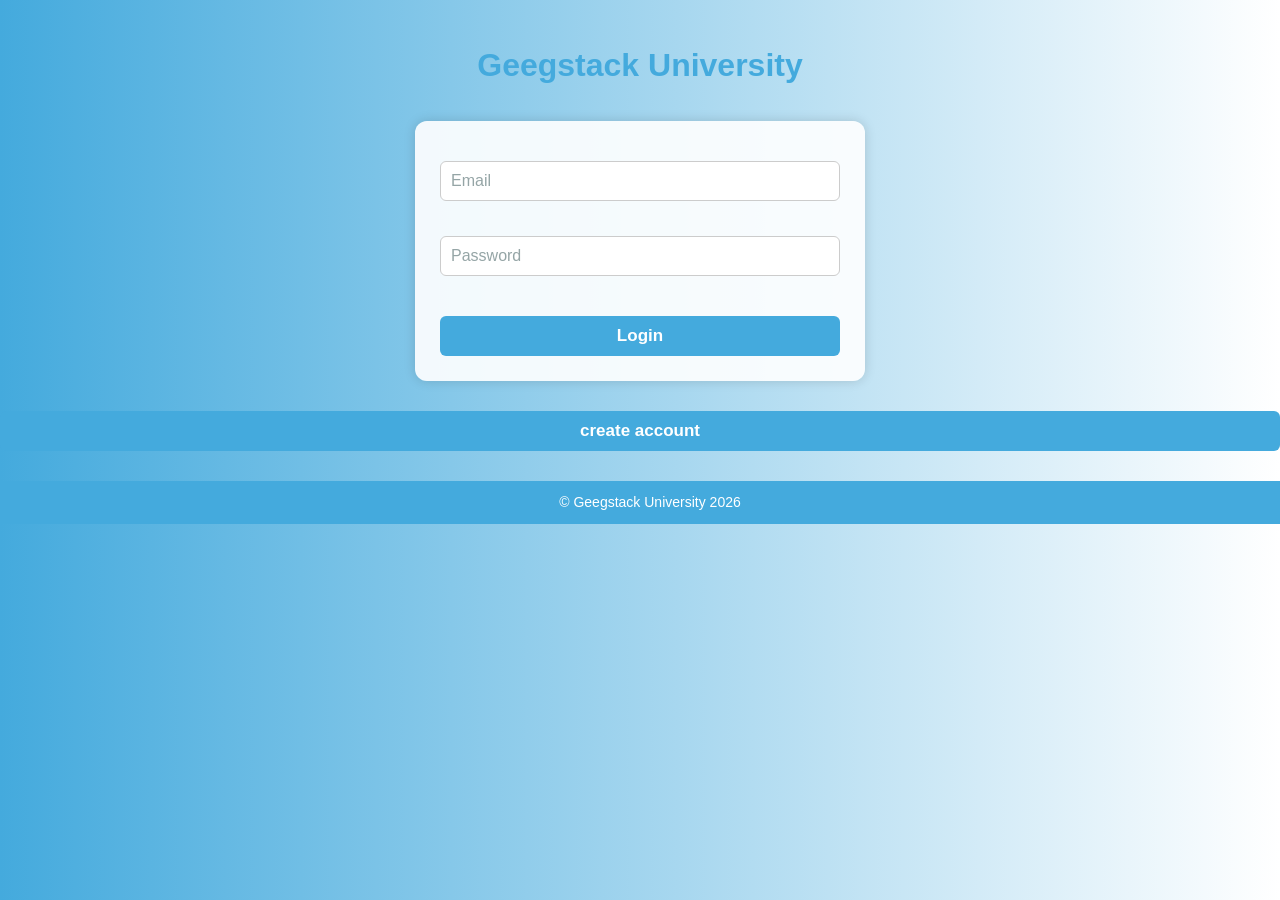
<file: Index.html>
<!DOCTYPE html>
<html>
<head>
  <title>Login | Geegstack University</title>
  <link rel="stylesheet" href="create.css">
  <style>
    body {
      background: linear-gradient(to right, #4ad, white);
      font-family: Arial, sans-serif;
      margin: 0;
      padding: 0;
    }

    h1 {
      text-align: center;
      margin-top: 40px;
      color: #4ad;
    }

    form {
      max-width: 400px;
      margin: 30px auto;
      background: rgba(255, 255, 255, 0.9);
      padding: 25px;
      border-radius: 12px;
      box-shadow: 0 0 12px rgba(0,0,0,0.15);
    }

    input {
      width: 100%;
      padding: 10px;
      margin-top: 15px;
      border-radius: 6px;
      border: 1px solid #ccc;
    }

    button {
      width: 100%;
      padding: 10px;
      margin-top: 20px;
      background-color: #4ad;
      border: none;
      color: white;
      font-weight: bold;
      border-radius: 6px;
      cursor: pointer;
    }
  .create{
      width: 100%;
      padding: 10px;
      margin-top: 20px;
      background-color: #4ad;
      border: none;
      color: white;
      font-weight: bold;
      border-radius: 6px;
      cursor: pointer;
    display:grid;
    }

    button:hover {
      background-color: #37a;
    }
 a { color:black;
   text-decoration:none;
 }
    footer {
      text-align: center;
      margin-top: 30px;
      padding: 10px;
      background-color: #4ad;
      color: white;
    }
  </style>
</head>
<body>
  <h1>Geegstack University</h1>

  <form id="loginForm">
    <input type="email" id="email" placeholder="Email" required><br>
    <input type="password" id="password" placeholder="Password" required><br>
    <button type="submit">Login</button>
  </form>
<a href="create.html" ><button class="create">create account</button></a>
  <footer>&copy; Geegstack University <span id="year"></span></footer>

  <script>
    document.getElementById("year").textContent = new Date().getFullYear();

    document.getElementById("loginForm").addEventListener("submit", function(e) {
      e.preventDefault();
      const email = document.getElementById("email").value;
      const password = document.getElementById("password").value;

      const userDataRaw = localStorage.getItem(email);
      if (!userDataRaw) {
        alert("No account found with this email.");
        return;
      }

      const userData = JSON.parse(userDataRaw);
      if (password === userData.password) {
        localStorage.setItem("isLoggedIn", "true");
        localStorage.setItem("loggedInEmail", email); // keep track of which user
        window.location.href = "profile.html";
      } else {
        alert("Incorrect password.");
      }
    });
  </script>
</body>
</html>
</file>
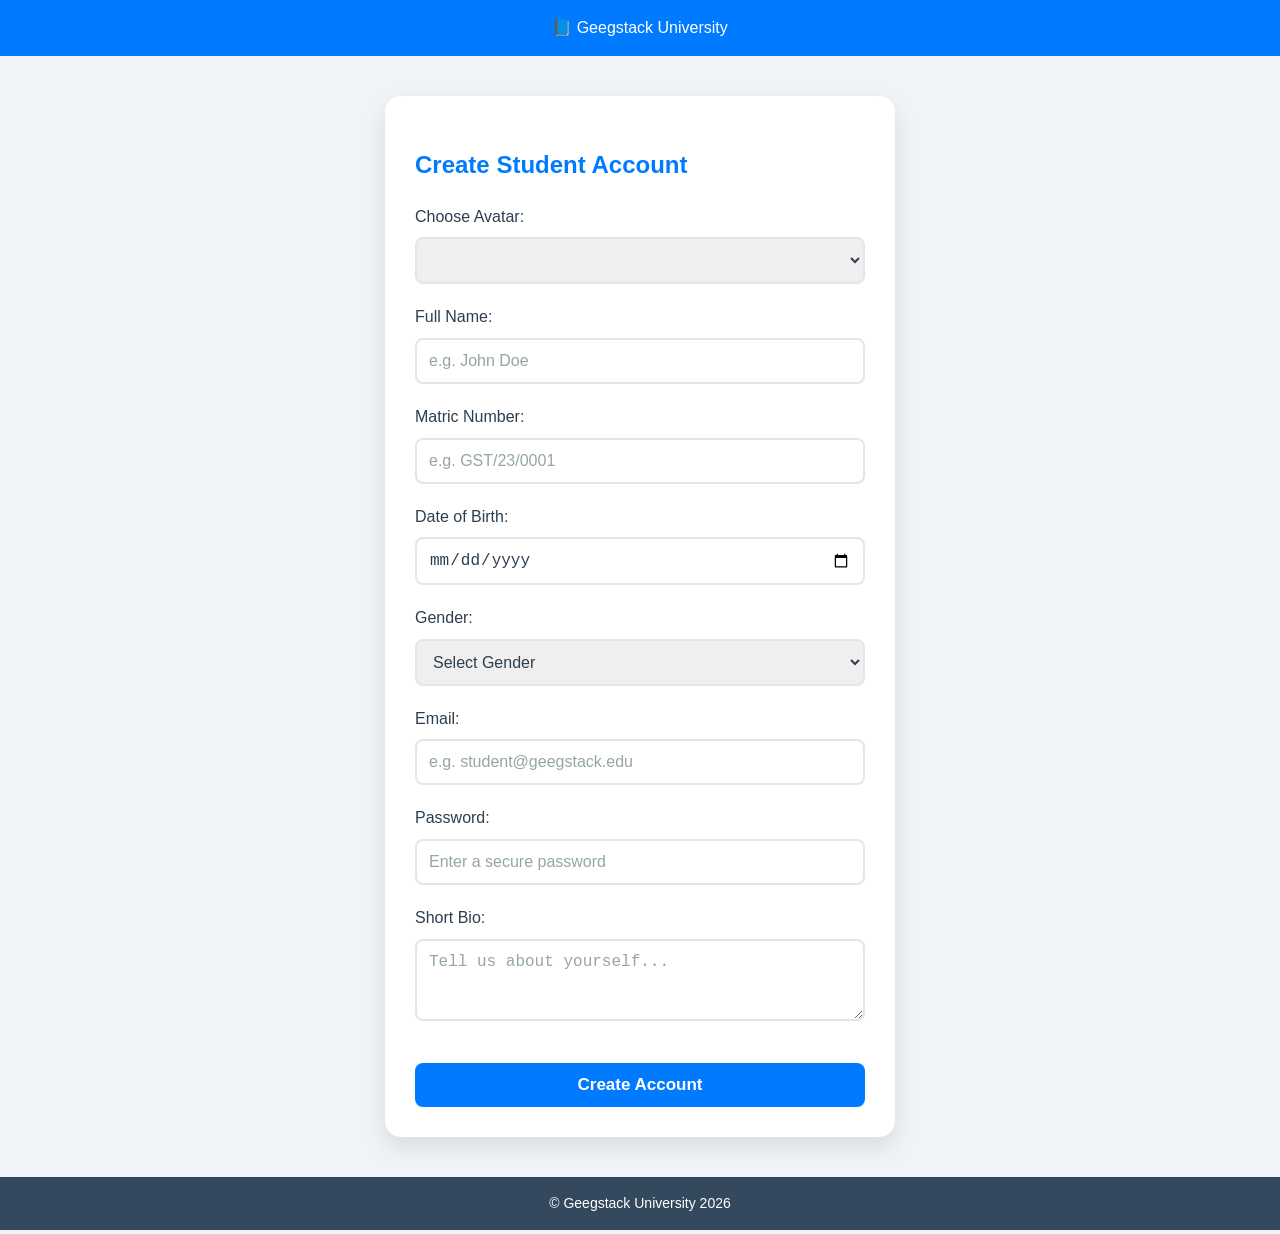
<file: create.html>
<!DOCTYPE html>
<html lang="en">
<head>
  <meta charset="UTF-8">
  <title>Create Account | Geegstack University</title>
  <link rel="stylesheet" href="create.css">
</head>
<body>

  <header>
    📘 Geegstack University
  </header>

  <form id="createForm">
    <h2>Create Student Account</h2>

    <label for="avatar">Choose Avatar:</label>
    <select id="avatar" required>
      <option value="👨‍?""Male Student 👨‍?</option>
      <option value="👩‍?">Female Student 👩‍?</option>
      <option value="🧑‍🎓">Generic Student 🧑‍🎓</option>
    </select>

    <label for="name">Full Name:</label>
    <input type="text" id="name" placeholder="e.g. John Doe" required>

    <label for="matric">Matric Number:</label>
    <input type="text" id="matric" placeholder="e.g. GST/23/0001" required>

    <label for="dob">Date of Birth:</label>
    <input type="date" id="dob" required>

    <label for="gender">Gender:</label>
    <select id="gender" required>
      <option value="">Select Gender</option>
      <option>Male</option>
      <option>Female</option>
      <option>Other</option>
    </select>

    <label for="email">Email:</label>
    <input type="email" id="email" placeholder="e.g. student@geegstack.edu" required>

    <label for="password">Password:</label>
    <input type="password" id="password" placeholder="Enter a secure password" required>

    <label for="bio">Short Bio:</label>
    <textarea id="bio" rows="3" placeholder="Tell us about yourself..." required></textarea>

    <button type="submit">Create Account</button>
  </form>

  <footer>&copy; Geegstack University <span id="year"></span></footer>

  <script>
  
    // Set footer year
    document.getElementById("year").textContent = new Date().getFullYear();

    // Handle form submission
    document.getElementById("createForm").addEventListener("submit", function(e) {
      e.preventDefault();

      const userData = {
        name: document.getElementById("name").value,
        matric: document.getElementById("matric").value,
        dob: document.getElementById("dob").value,
        gender: document.getElementById("gender").value,
        email: document.getElementById("email").value,
        password: document.getElementById("password").value,
        bio: document.getElementById("bio").value,
        avatar: document.getElementById("avatar").value
      };

      // Save user data using email as key
      localStorage.setItem(userData.email, JSON.stringify(userData));

      // Save login status
      localStorage.setItem("loggedIn", "true");
      localStorage.setItem("loggedInEmail", userData.email);

      // Redirect to success page
      window.location.href = "success.html";
    });
  </script>

</body>
</html>
</file>
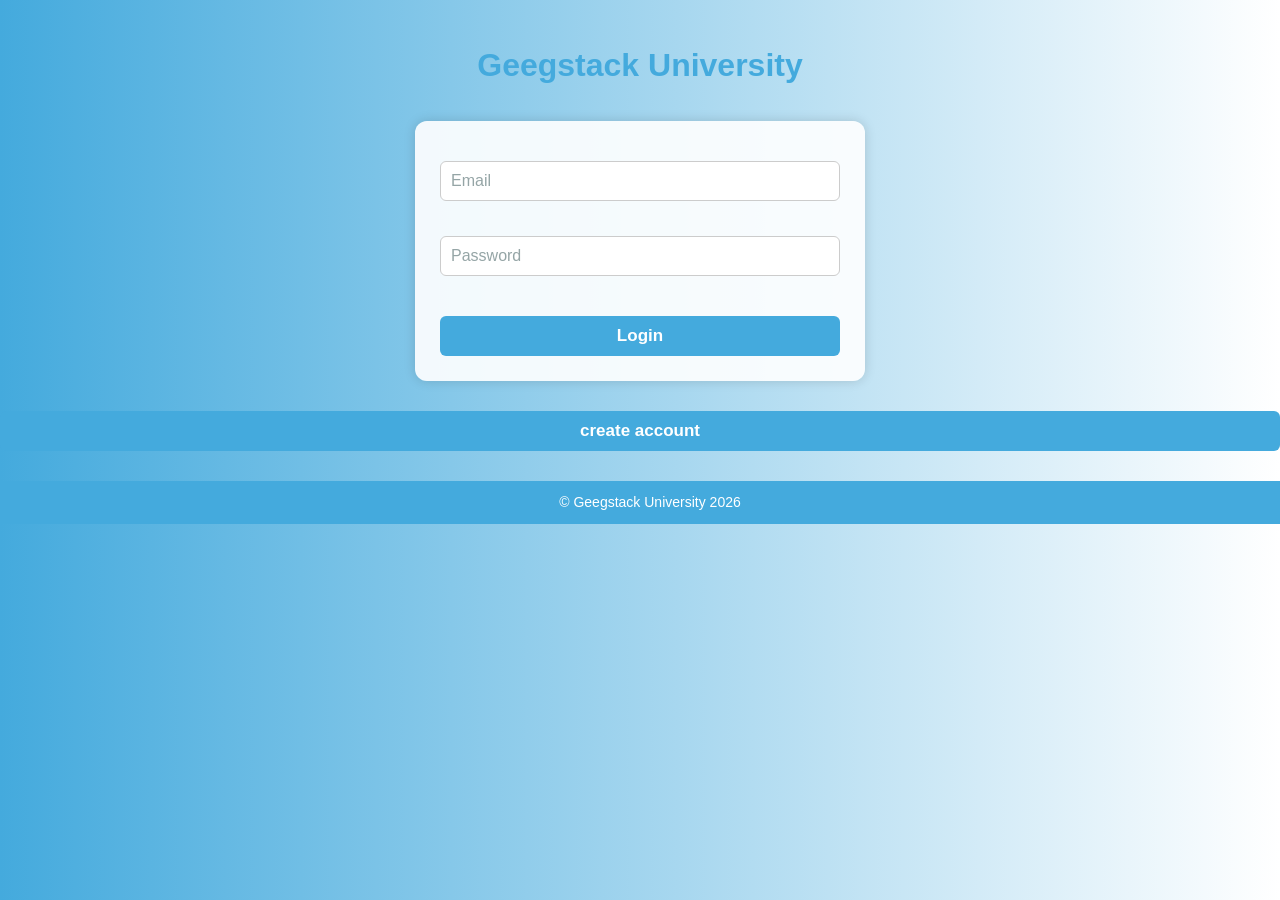
<file: profile.html>
<!DOCTYPE html>
<html lang="en">
<head>
  <meta charset="UTF-8">
  <title>Student Profile | Geegstack University</title>
  <link rel="stylesheet" href="create.css">
  <style>
    .profile-container {
      max-width: 420px;
      margin: 100px auto;
      background: rgba(255, 255, 255, 0.7);
      padding: 30px 20px;
      border-radius: 20px;
      box-shadow: 0 0 15px rgba(0, 0, 0, 0.15);
      text-align: center;
      position: relative;
    }

    .avatar {
      font-size: 48px;
      display: flex;
      align-items: center;
      justify-content: center;
      background: white;
      width: 100px;
      height: 100px;
      margin: -80px auto 10px;
      border-radius: 50%;
      box-shadow: 0 4px 12px rgba(0,0,0,0.2);
      border: 3px solid #4ad;
    }

    .profile-data {
      text-align: left;
      margin-top: 20px;
    }

    .profile-data p {
      margin: 8px 0;
      font-size: 16px;
    }

    .logout-btn {
      margin-top: 20px;
      background: #f33;
    }

    .logout-btn:hover {
      background: #c00;
    }
  </style>
</head>
<body>

<!-- Sidebar Toggle Button -->
<div class="menu-icon" onclick="toggleSidebar()">☰</div>

<!-- Sidebar Menu -->
<div class="sidebar" id="sidebar">
  <a href="fees.html">💳 Fees</a>
  <a href="result.html">📊 Results</a>
  <a href="index.html">🚪 Logout</a>
</div>

<!-- Overlay -->
<div class="overlay" id="overlay" onclick="toggleSidebar()"></div>

<header>
  📘 Geegstack University
</header>

<div class="profile-container">
  <div class="avatar" id="avatar">🧑‍🎓</div>
  <h2 id="profileName">Student Name</h2>

  <div class="profile-data">
    <p><strong>Matric No:</strong> <span id="matric"></span></p>
    <p><strong>Email:</strong> <span id="email"></span></p>
    <p><strong>DOB:</strong> <span id="dob"></span></p>
    <p><strong>Gender:</strong> <span id="gender"></span></p>
    <p><strong>Bio:</strong> <span id="bio"></span></p>
  </div>

  <button class="logout-btn" onclick="logout()">Logout</button>
</div>

<footer>&copy; Geegstack University <span id="year"></span></footer>

<script>
  document.getElementById("year").textContent = new Date().getFullYear();

  // 🔐 Check if logged in
  const loggedIn = localStorage.getItem("isLoggedIn");
  const userEmail = localStorage.getItem("loggedInEmail");
  const userData = localStorage.getItem(userEmail);
  const user = userData ? JSON.parse(userData) : null;

  if (!loggedIn || !user) {
    alert("You must log in first.");
    window.location.href = "index.html";
  } else {
    document.getElementById("profileName").textContent = user.name;
    document.getElementById("matric").textContent = user.matric;
    document.getElementById("email").textContent = user.email;
    document.getElementById("dob").textContent = user.dob;
    document.getElementById("gender").textContent = user.gender;
    document.getElementById("bio").textContent = user.bio;
  }

  // 📂 Sidebar Toggle
  function toggleSidebar() {
    const sidebar = document.getElementById('sidebar');
    const overlay = document.getElementById('overlay');
    if (sidebar.style.left === '0px') {
      sidebar.style.left = '-250px';
      overlay.style.display = 'none';
    } else {
      sidebar.style.left = '0px';
      overlay.style.display = 'block';
    }
  }

  // 🚪 Logout Function
  function logout() {
    localStorage.removeItem("isLoggedIn");
    localStorage.removeItem("loggedInEmail");
    window.location.href = "index.html";
  }
</script>

</body>
</html>
</file>
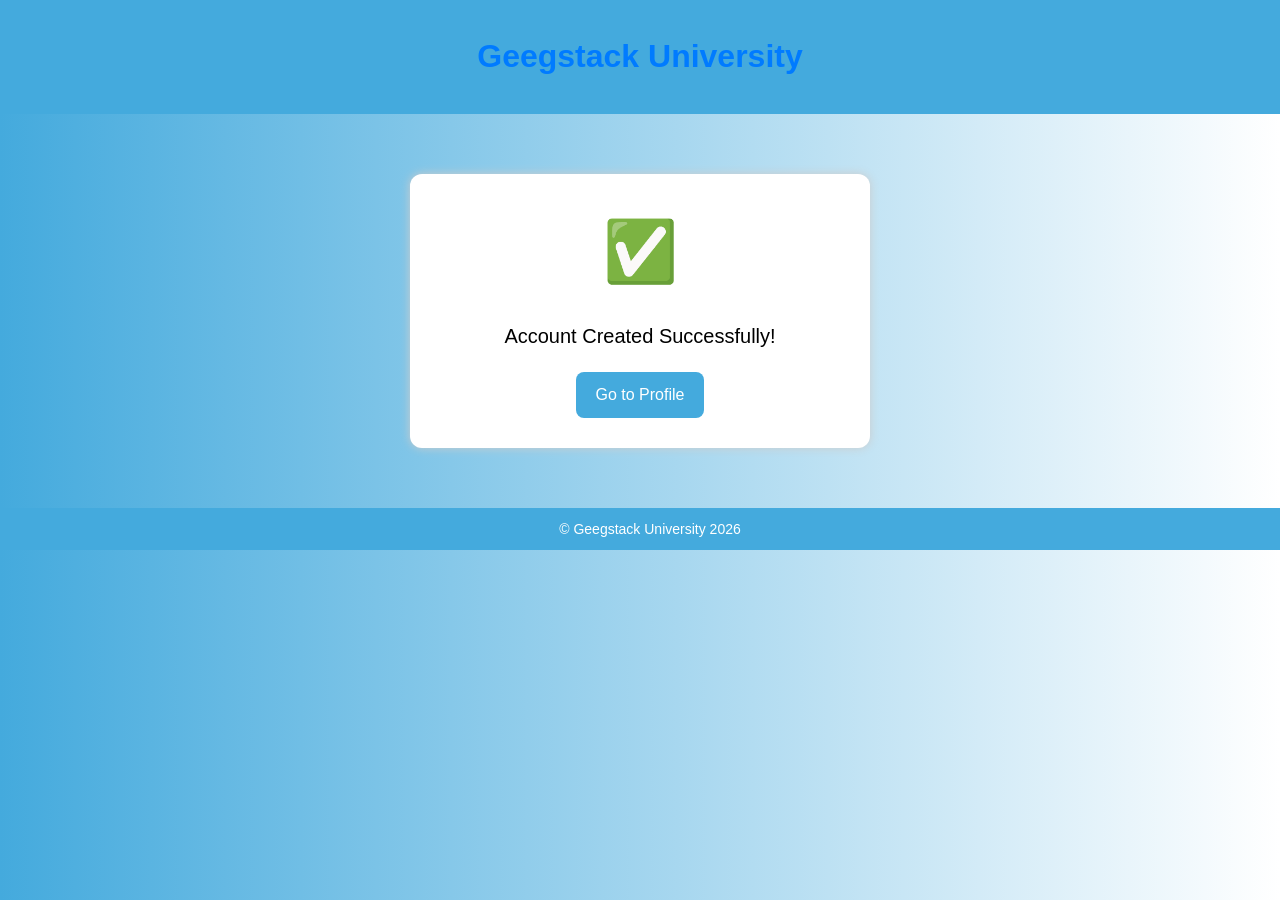
<file: success.html>
<!DOCTYPE html>
<html lang="en">
<head>
  <meta charset="UTF-8">
  <title>Account Created - Geegstack University</title>
  <link rel="stylesheet" href="create.css">
  <style>
    body {
      font-family: Arial, sans-serif;
      background: linear-gradient(to right, #4ad, white);
      margin: 0;
      padding: 0;
      color: #000;
    }

    header {
      background-color: #4ad;
      color: white;
      text-align: center;
      padding: 10px;
    }

    .success-box {
      max-width: 400px;
      margin: 60px auto;
      text-align: center;
      background: #fff;
      padding: 30px;
      border-radius: 12px;
      box-shadow: 0 0 10px #ccc;
    }

    .success-icon {
      font-size: 60px;
      color: #4ad;
    }

    .success-msg {
      font-size: 20px;
      margin: 20px 0;
    }

    .profile-link {
      display: inline-block;
      background: #4ad;
      color: white;
      padding: 10px 20px;
      border-radius: 8px;
      text-decoration: none;
      transition: background 0.3s;
    }

    .profile-link:hover {
      background: #399;
    }

    footer {
      background-color: #4ad;
      color: white;
      text-align: center;
      padding: 10px;
      margin-top: 50px;
    }
  </style>
</head>
<body>

<header>
  <h1>Geegstack University</h1>
</header>

<div class="success-box">
  <div class="success-icon">✅</div>
  <div class="success-msg">Account Created Successfully!</div>
  <a class="profile-link" href="profile.html">Go to Profile</a>
</div>

<footer>
  &copy; Geegstack University <script>document.write(new Date().getFullYear())</script>
</footer>

</body>
</html>
</file>
<file: create.css>
/*
 * --------------------------------
 * 1. Base Reset & Typography
 * --------------------------------
 */
body {
    margin: 0;
    font-family: 'Poppins', sans-serif; /* Using a more modern font (assumes inclusion via HTML/Google Fonts) */
    background: #f0f4f8; /* Light blue-grey background */
    color: #2c3e50; /* Dark, legible text color */
    line-height: 1.6;
}

h1, h2 {
    color: #007bff; /* Primary blue color */
    font-weight: 700;
}

/* * --------------------------------
 * 2. Layout & Structure
 * --------------------------------
 */
header, footer {
    background-color: #007bff; /* Primary blue color */
    color: white;
    padding: 15px 20px;
    text-align: center;
}

header img {
    height: 60px; /* Slight adjustment */
    vertical-align: middle;
    margin-top: 5px;
}

/* * --------------------------------
 * 3. Form Styling & Input Elements
 * --------------------------------
 */
form {
    max-width: 450px; /* Slightly wider form for better desktop UX */
    margin: 40px auto; /* Increased vertical margin */
    background: #ffffff;
    padding: 30px; /* More internal padding */
    border-radius: 16px; /* Smoother corners */
    /* Deeper, more noticeable box shadow */
    box-shadow: 0 10px 25px rgba(0, 0, 0, 0.1); 
}

/* General Input Styles */
input, select, textarea {
    width: 100%;
    padding: 12px;
    margin-top: 8px;
    margin-bottom: 20px; /* Increased bottom margin for better separation */
    border: 2px solid #e0e6ec; /* Light, subtle border */
    border-radius: 8px;
    font-size: 16px;
    color: #2c3e50;
    transition: border-color 0.3s, box-shadow 0.3s;
    box-sizing: border-box; /* Crucial for responsiveness */
}

input:focus, select:focus, textarea:focus {
    border-color: #007bff; /* Highlight focus with primary color */
    box-shadow: 0 0 0 3px rgba(0, 123, 255, 0.2);
    outline: none; /* Remove default outline */
}

::placeholder {
    color: #95a5a6; /* Light gray, professional placeholder */
    opacity: 1; 
}

/* * --------------------------------
 * 4. Button Styling
 * --------------------------------
 */
button {
    background: #007bff; /* Primary blue */
    color: white;
    border: none;
    cursor: pointer;
    padding: 12px;
    border-radius: 8px;
    font-size: 17px;
    font-weight: 600;
    transition: background 0.3s, transform 0.1s;
    width: 100%;
    margin-top: 15px;
}

button:hover {
    background: #0056b3; /* Darker blue on hover */
}

button:active {
    transform: translateY(1px); /* Simple press effect */
}

/* * --------------------------------
 * 5. Footer & Fixed Elements
 * --------------------------------
 */
footer {
    position: static; /* Removed fixed position to ensure it's at the bottom of content */
    width: 100%;
    padding: 15px 0;
    font-size: 14px;
    background-color: #34495e; /* Darker footer for contrast */
    margin-top: 20px;
}


/* * --------------------------------
 * 6. Sidebar/Menu Styles (Refined)
 * --------------------------------
 */
.menu-icon {
    font-size: 28px;
    cursor: pointer;
    padding: 10px 15px;
    background: #007bff;
    color: white;
    position: fixed;
    top: 15px;
    left: 15px;
    z-index: 1001;
    border-radius: 8px;
    box-shadow: 0 4px 6px rgba(0, 0, 0, 0.1);
}

.sidebar {
    position: fixed;
    top: 0;
    left: -250px;
    width: 250px; /* Slightly wider sidebar */
    height: 100%;
    background-color: #007bff;
    padding-top: 80px;
    transition: left 0.4s cubic-bezier(0.68, -0.55, 0.265, 1.55); /* Bouncy transition */
    z-index: 1000;
}

.sidebar a {
    display: block;
    padding: 15px 25px;
    color: white;
    text-decoration: none;
    font-weight: 500;
    border-bottom: 1px solid rgba(255, 255, 255, 0.1);
}

.sidebar a:hover {
    background-color: #0056b3;
}

.overlay {
    position: fixed;
    top: 0;
    left: 0;
    height: 100%;
    width: 100%;
    background: rgba(0, 0, 0, 0.6); /* Darker overlay */
    display: none;
    z-index: 999;
}

/* * --------------------------------
 * 7. Mobile Responsiveness (New Addition)
 * --------------------------------
 */
@media (max-width: 500px) {
    
    /* Make the form full-width on mobile */
    form {
        max-width: 100%;
        margin: 20px 5%; /* Add side margins instead of auto */
        padding: 20px;
        border-radius: 0; /* Optional: Remove border radius for full screen effect */
        box-shadow: none;
    }

    /* Reduce header padding */
    header, footer {
        padding: 15px 10px;
    }
</file>
